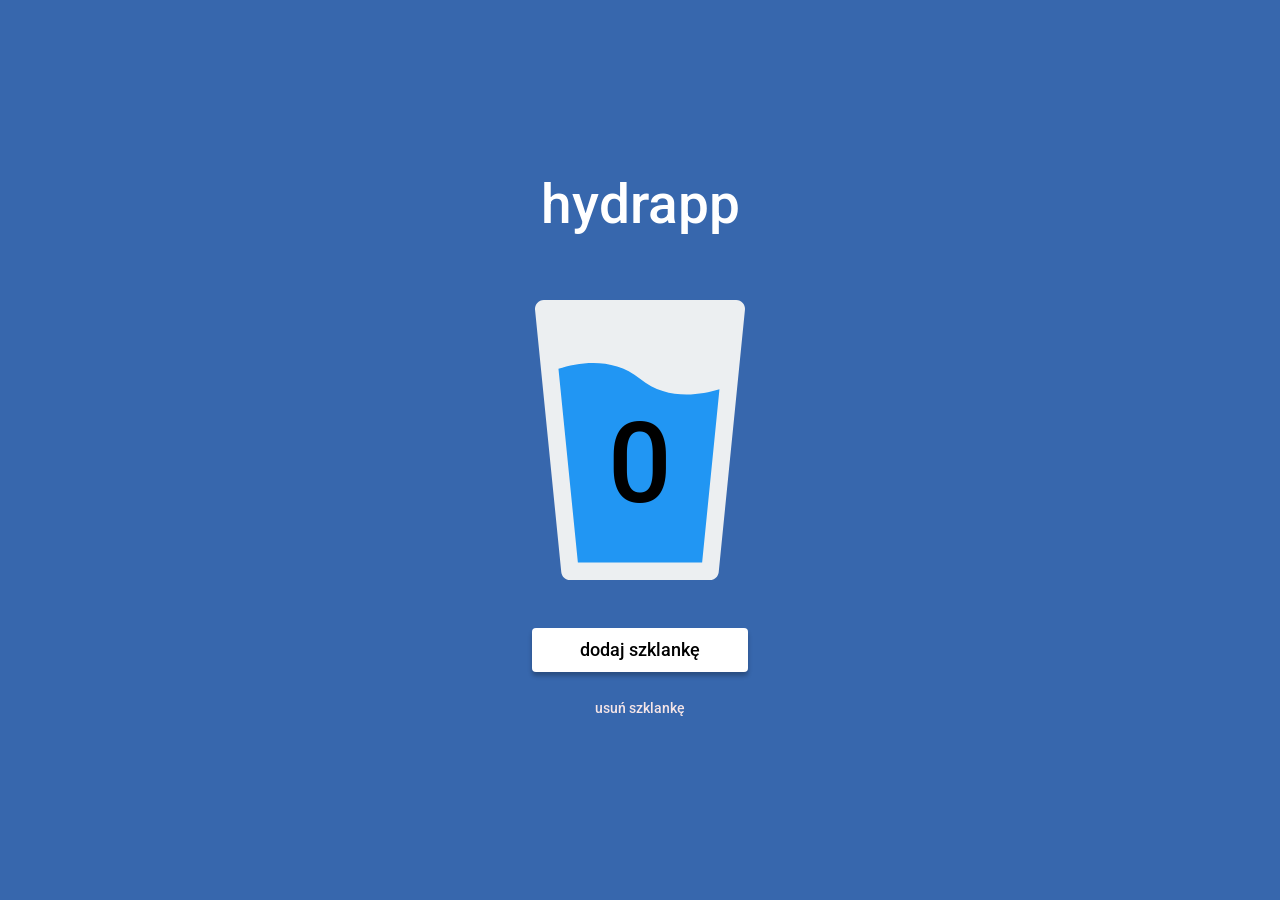
<file: index.html>
<!doctype html><html lang="pl"><head><meta charset="UTF-8"><meta name="viewport" content="width=device-width,initial-scale=1"><title>Hydrapp</title><meta name="description" content="Aplikacja licząca szklanki wody"><meta property="og:title" content="Hydrapp"><meta property="og:description" content="Aplikacja licząca szklanki wody"><meta property="og:url" content="https://szramkalukasz.github.io/hydrapp/"><meta property="og:image" content="https://szramkalukasz.github.io/hydrapp/public/og.png"><link rel="apple-touch-icon" href="pwa/apple-icon-180.png"><meta name="apple-mobile-web-app-capable" content="yes"><link rel="apple-touch-startup-image" href="pwa/apple-splash-2048-2732.png" media="(device-width: 1024px) and (device-height: 1366px) and (-webkit-device-pixel-ratio: 2) and (orientation: portrait)"><link rel="apple-touch-startup-image" href="pwa/apple-splash-2732-2048.png" media="(device-width: 1024px) and (device-height: 1366px) and (-webkit-device-pixel-ratio: 2) and (orientation: landscape)"><link rel="apple-touch-startup-image" href="pwa/apple-splash-1668-2388.png" media="(device-width: 834px) and (device-height: 1194px) and (-webkit-device-pixel-ratio: 2) and (orientation: portrait)"><link rel="apple-touch-startup-image" href="pwa/apple-splash-2388-1668.png" media="(device-width: 834px) and (device-height: 1194px) and (-webkit-device-pixel-ratio: 2) and (orientation: landscape)"><link rel="apple-touch-startup-image" href="pwa/apple-splash-1536-2048.png" media="(device-width: 768px) and (device-height: 1024px) and (-webkit-device-pixel-ratio: 2) and (orientation: portrait)"><link rel="apple-touch-startup-image" href="pwa/apple-splash-2048-1536.png" media="(device-width: 768px) and (device-height: 1024px) and (-webkit-device-pixel-ratio: 2) and (orientation: landscape)"><link rel="apple-touch-startup-image" href="pwa/apple-splash-1668-2224.png" media="(device-width: 834px) and (device-height: 1112px) and (-webkit-device-pixel-ratio: 2) and (orientation: portrait)"><link rel="apple-touch-startup-image" href="pwa/apple-splash-2224-1668.png" media="(device-width: 834px) and (device-height: 1112px) and (-webkit-device-pixel-ratio: 2) and (orientation: landscape)"><link rel="apple-touch-startup-image" href="pwa/apple-splash-1620-2160.png" media="(device-width: 810px) and (device-height: 1080px) and (-webkit-device-pixel-ratio: 2) and (orientation: portrait)"><link rel="apple-touch-startup-image" href="pwa/apple-splash-2160-1620.png" media="(device-width: 810px) and (device-height: 1080px) and (-webkit-device-pixel-ratio: 2) and (orientation: landscape)"><link rel="apple-touch-startup-image" href="pwa/apple-splash-1290-2796.png" media="(device-width: 430px) and (device-height: 932px) and (-webkit-device-pixel-ratio: 3) and (orientation: portrait)"><link rel="apple-touch-startup-image" href="pwa/apple-splash-2796-1290.png" media="(device-width: 430px) and (device-height: 932px) and (-webkit-device-pixel-ratio: 3) and (orientation: landscape)"><link rel="apple-touch-startup-image" href="pwa/apple-splash-1179-2556.png" media="(device-width: 393px) and (device-height: 852px) and (-webkit-device-pixel-ratio: 3) and (orientation: portrait)"><link rel="apple-touch-startup-image" href="pwa/apple-splash-2556-1179.png" media="(device-width: 393px) and (device-height: 852px) and (-webkit-device-pixel-ratio: 3) and (orientation: landscape)"><link rel="apple-touch-startup-image" href="pwa/apple-splash-1284-2778.png" media="(device-width: 428px) and (device-height: 926px) and (-webkit-device-pixel-ratio: 3) and (orientation: portrait)"><link rel="apple-touch-startup-image" href="pwa/apple-splash-2778-1284.png" media="(device-width: 428px) and (device-height: 926px) and (-webkit-device-pixel-ratio: 3) and (orientation: landscape)"><link rel="apple-touch-startup-image" href="pwa/apple-splash-1170-2532.png" media="(device-width: 390px) and (device-height: 844px) and (-webkit-device-pixel-ratio: 3) and (orientation: portrait)"><link rel="apple-touch-startup-image" href="pwa/apple-splash-2532-1170.png" media="(device-width: 390px) and (device-height: 844px) and (-webkit-device-pixel-ratio: 3) and (orientation: landscape)"><link rel="apple-touch-startup-image" href="pwa/apple-splash-1125-2436.png" media="(device-width: 375px) and (device-height: 812px) and (-webkit-device-pixel-ratio: 3) and (orientation: portrait)"><link rel="apple-touch-startup-image" href="pwa/apple-splash-2436-1125.png" media="(device-width: 375px) and (device-height: 812px) and (-webkit-device-pixel-ratio: 3) and (orientation: landscape)"><link rel="apple-touch-startup-image" href="pwa/apple-splash-1242-2688.png" media="(device-width: 414px) and (device-height: 896px) and (-webkit-device-pixel-ratio: 3) and (orientation: portrait)"><link rel="apple-touch-startup-image" href="pwa/apple-splash-2688-1242.png" media="(device-width: 414px) and (device-height: 896px) and (-webkit-device-pixel-ratio: 3) and (orientation: landscape)"><link rel="apple-touch-startup-image" href="pwa/apple-splash-828-1792.png" media="(device-width: 414px) and (device-height: 896px) and (-webkit-device-pixel-ratio: 2) and (orientation: portrait)"><link rel="apple-touch-startup-image" href="pwa/apple-splash-1792-828.png" media="(device-width: 414px) and (device-height: 896px) and (-webkit-device-pixel-ratio: 2) and (orientation: landscape)"><link rel="apple-touch-startup-image" href="pwa/apple-splash-1242-2208.png" media="(device-width: 414px) and (device-height: 736px) and (-webkit-device-pixel-ratio: 3) and (orientation: portrait)"><link rel="apple-touch-startup-image" href="pwa/apple-splash-2208-1242.png" media="(device-width: 414px) and (device-height: 736px) and (-webkit-device-pixel-ratio: 3) and (orientation: landscape)"><link rel="apple-touch-startup-image" href="pwa/apple-splash-750-1334.png" media="(device-width: 375px) and (device-height: 667px) and (-webkit-device-pixel-ratio: 2) and (orientation: portrait)"><link rel="apple-touch-startup-image" href="pwa/apple-splash-1334-750.png" media="(device-width: 375px) and (device-height: 667px) and (-webkit-device-pixel-ratio: 2) and (orientation: landscape)"><link rel="apple-touch-startup-image" href="pwa/apple-splash-640-1136.png" media="(device-width: 320px) and (device-height: 568px) and (-webkit-device-pixel-ratio: 2) and (orientation: portrait)"><link rel="apple-touch-startup-image" href="pwa/apple-splash-1136-640.png" media="(device-width: 320px) and (device-height: 568px) and (-webkit-device-pixel-ratio: 2) and (orientation: landscape)"><link href="index.420ad09a.css" rel="stylesheet"></head><body><main class="app"><h1 class="app__title">hydrapp</h1><div class="glass"><span class="glass__counter glass__counter--js">0</span></div><button class="button-add button-add--js">dodaj szklankę</button> <button class="button-remove button-remove--js">usuń szklankę</button></main><script src="index.420ad09a.js"></script></body></html>
</file>
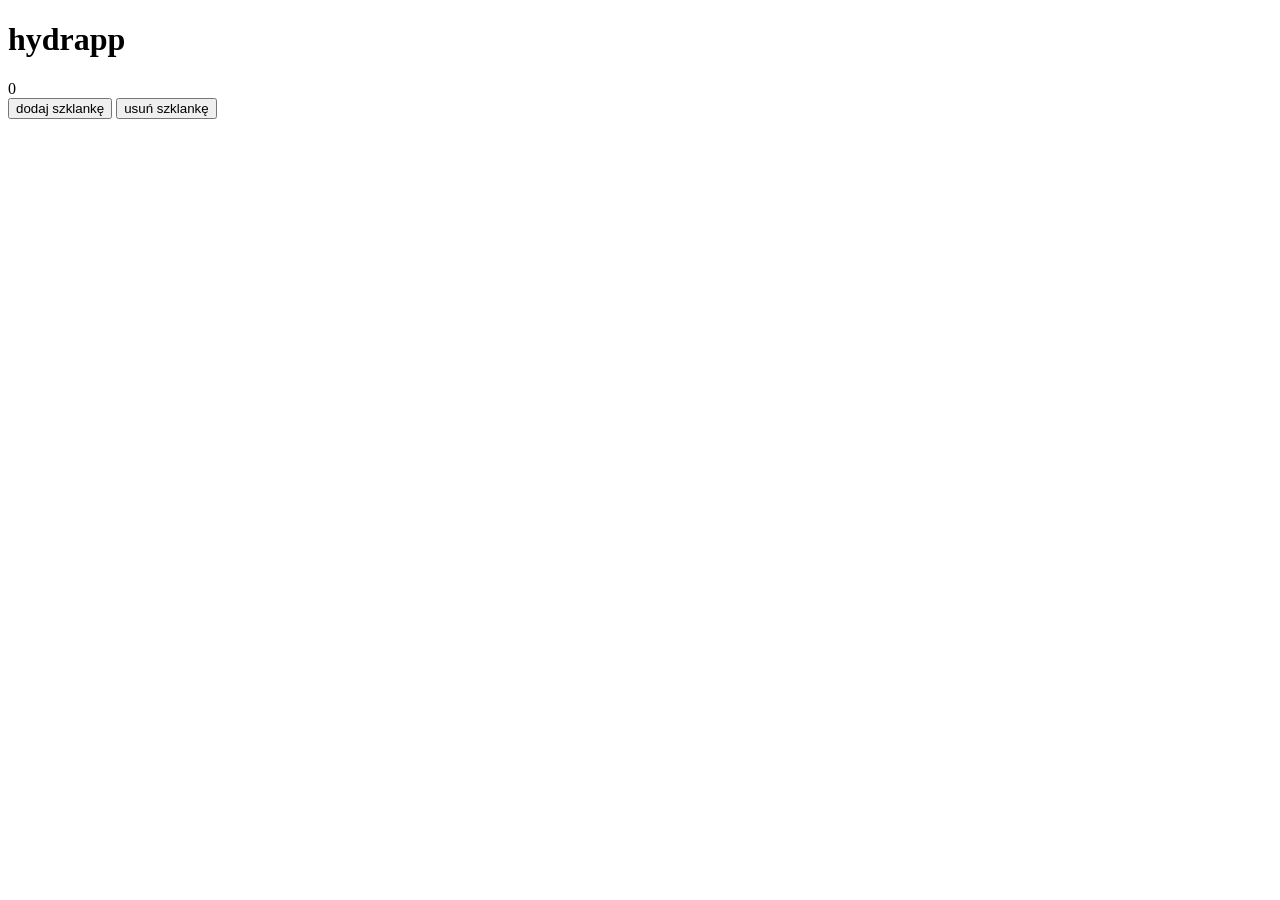
<file: src/pages/index.html>
<!DOCTYPE html>
<html lang="pl">
  <head>
    <meta charset="UTF-8">
    <meta name="viewport" content="width=device-width, initial-scale=1.0">
    <title>Hydrapp</title>
    <meta name="description" content="Aplikacja licząca szklanki wody">

    <!-- Title -->
    <meta property="og:title" content="Hydrapp">

    <!-- OPTIONAL description. 2-4 sentences. -->
    <meta property="og:description" content="Aplikacja licząca szklanki wody">

    <!-- full url with http(s) ie. https://maciejkorsan.github.io/my-repo/ -->
    <meta property="og:url" content="https://szramkalukasz.github.io/hydrapp/">

    <!-- full url to the image with http(s) ie. https://maciejkorsan.github.io/my-repo/assets/img/fb.png. Facebook suggests at least 1200 x 630. -->
    <meta property="og:image" content="https://szramkalukasz.github.io/hydrapp/public/og.png">

    <!-- uncomment the line below to enable PWA  -->

    <!-- <link rel="manifest" href="manifest.json" /> -->
    <link rel="apple-touch-icon" href="pwa/apple-icon-180.png">
    <meta name="apple-mobile-web-app-capable" content="yes">
    <link rel="apple-touch-startup-image" href="pwa/apple-splash-2048-2732.png" media="(device-width: 1024px) and (device-height: 1366px) and (-webkit-device-pixel-ratio: 2) and (orientation: portrait)">
    <link rel="apple-touch-startup-image" href="pwa/apple-splash-2732-2048.png" media="(device-width: 1024px) and (device-height: 1366px) and (-webkit-device-pixel-ratio: 2) and (orientation: landscape)">
    <link rel="apple-touch-startup-image" href="pwa/apple-splash-1668-2388.png" media="(device-width: 834px) and (device-height: 1194px) and (-webkit-device-pixel-ratio: 2) and (orientation: portrait)">
    <link rel="apple-touch-startup-image" href="pwa/apple-splash-2388-1668.png" media="(device-width: 834px) and (device-height: 1194px) and (-webkit-device-pixel-ratio: 2) and (orientation: landscape)">
    <link rel="apple-touch-startup-image" href="pwa/apple-splash-1536-2048.png" media="(device-width: 768px) and (device-height: 1024px) and (-webkit-device-pixel-ratio: 2) and (orientation: portrait)">
    <link rel="apple-touch-startup-image" href="pwa/apple-splash-2048-1536.png" media="(device-width: 768px) and (device-height: 1024px) and (-webkit-device-pixel-ratio: 2) and (orientation: landscape)">
    <link rel="apple-touch-startup-image" href="pwa/apple-splash-1668-2224.png" media="(device-width: 834px) and (device-height: 1112px) and (-webkit-device-pixel-ratio: 2) and (orientation: portrait)">
    <link rel="apple-touch-startup-image" href="pwa/apple-splash-2224-1668.png" media="(device-width: 834px) and (device-height: 1112px) and (-webkit-device-pixel-ratio: 2) and (orientation: landscape)">
    <link rel="apple-touch-startup-image" href="pwa/apple-splash-1620-2160.png" media="(device-width: 810px) and (device-height: 1080px) and (-webkit-device-pixel-ratio: 2) and (orientation: portrait)">
    <link rel="apple-touch-startup-image" href="pwa/apple-splash-2160-1620.png" media="(device-width: 810px) and (device-height: 1080px) and (-webkit-device-pixel-ratio: 2) and (orientation: landscape)">
    <link rel="apple-touch-startup-image" href="pwa/apple-splash-1290-2796.png" media="(device-width: 430px) and (device-height: 932px) and (-webkit-device-pixel-ratio: 3) and (orientation: portrait)">
    <link rel="apple-touch-startup-image" href="pwa/apple-splash-2796-1290.png" media="(device-width: 430px) and (device-height: 932px) and (-webkit-device-pixel-ratio: 3) and (orientation: landscape)">
    <link rel="apple-touch-startup-image" href="pwa/apple-splash-1179-2556.png" media="(device-width: 393px) and (device-height: 852px) and (-webkit-device-pixel-ratio: 3) and (orientation: portrait)">
    <link rel="apple-touch-startup-image" href="pwa/apple-splash-2556-1179.png" media="(device-width: 393px) and (device-height: 852px) and (-webkit-device-pixel-ratio: 3) and (orientation: landscape)">
    <link rel="apple-touch-startup-image" href="pwa/apple-splash-1284-2778.png" media="(device-width: 428px) and (device-height: 926px) and (-webkit-device-pixel-ratio: 3) and (orientation: portrait)">
    <link rel="apple-touch-startup-image" href="pwa/apple-splash-2778-1284.png" media="(device-width: 428px) and (device-height: 926px) and (-webkit-device-pixel-ratio: 3) and (orientation: landscape)">
    <link rel="apple-touch-startup-image" href="pwa/apple-splash-1170-2532.png" media="(device-width: 390px) and (device-height: 844px) and (-webkit-device-pixel-ratio: 3) and (orientation: portrait)">
    <link rel="apple-touch-startup-image" href="pwa/apple-splash-2532-1170.png" media="(device-width: 390px) and (device-height: 844px) and (-webkit-device-pixel-ratio: 3) and (orientation: landscape)">
    <link rel="apple-touch-startup-image" href="pwa/apple-splash-1125-2436.png" media="(device-width: 375px) and (device-height: 812px) and (-webkit-device-pixel-ratio: 3) and (orientation: portrait)">
    <link rel="apple-touch-startup-image" href="pwa/apple-splash-2436-1125.png" media="(device-width: 375px) and (device-height: 812px) and (-webkit-device-pixel-ratio: 3) and (orientation: landscape)">
    <link rel="apple-touch-startup-image" href="pwa/apple-splash-1242-2688.png" media="(device-width: 414px) and (device-height: 896px) and (-webkit-device-pixel-ratio: 3) and (orientation: portrait)">
    <link rel="apple-touch-startup-image" href="pwa/apple-splash-2688-1242.png" media="(device-width: 414px) and (device-height: 896px) and (-webkit-device-pixel-ratio: 3) and (orientation: landscape)">
    <link rel="apple-touch-startup-image" href="pwa/apple-splash-828-1792.png" media="(device-width: 414px) and (device-height: 896px) and (-webkit-device-pixel-ratio: 2) and (orientation: portrait)">
    <link rel="apple-touch-startup-image" href="pwa/apple-splash-1792-828.png" media="(device-width: 414px) and (device-height: 896px) and (-webkit-device-pixel-ratio: 2) and (orientation: landscape)">
    <link rel="apple-touch-startup-image" href="pwa/apple-splash-1242-2208.png" media="(device-width: 414px) and (device-height: 736px) and (-webkit-device-pixel-ratio: 3) and (orientation: portrait)">
    <link rel="apple-touch-startup-image" href="pwa/apple-splash-2208-1242.png" media="(device-width: 414px) and (device-height: 736px) and (-webkit-device-pixel-ratio: 3) and (orientation: landscape)">
    <link rel="apple-touch-startup-image" href="pwa/apple-splash-750-1334.png" media="(device-width: 375px) and (device-height: 667px) and (-webkit-device-pixel-ratio: 2) and (orientation: portrait)">
    <link rel="apple-touch-startup-image" href="pwa/apple-splash-1334-750.png" media="(device-width: 375px) and (device-height: 667px) and (-webkit-device-pixel-ratio: 2) and (orientation: landscape)">
    <link rel="apple-touch-startup-image" href="pwa/apple-splash-640-1136.png" media="(device-width: 320px) and (device-height: 568px) and (-webkit-device-pixel-ratio: 2) and (orientation: portrait)">
    <link rel="apple-touch-startup-image" href="pwa/apple-splash-1136-640.png" media="(device-width: 320px) and (device-height: 568px) and (-webkit-device-pixel-ratio: 2) and (orientation: landscape)">
  </head>
  <body>
    <main class="app">
      <h1 class="app__title">hydrapp</h1>
      <div class="glass">
        <span class="glass__counter glass__counter--js">0</span>
      </div>
      <button class="button-add button-add--js">dodaj szklankę</button>
      <button class="button-remove button-remove--js">usuń szklankę</button>
    </main>
  </body>
</html>
</file>
<file: index.420ad09a.css>
@import url(https://fonts.googleapis.com/css2?family=Roboto:wght@400;500&display=swap);
/*! normalize.css v8.0.1 | MIT License | github.com/necolas/normalize.css */html{line-height:1.15;-webkit-text-size-adjust:100%}body{margin:0}main{display:block}h1{font-size:2em;margin:.67em 0}hr{box-sizing:content-box;height:0;overflow:visible}pre{font-family:monospace,monospace;font-size:1em}a{background-color:transparent}abbr[title]{border-bottom:none;text-decoration:underline;text-decoration:underline dotted}b,strong{font-weight:bolder}code,kbd,samp{font-family:monospace,monospace;font-size:1em}small{font-size:80%}sub,sup{font-size:75%;line-height:0;position:relative;vertical-align:baseline}sub{bottom:-.25em}sup{top:-.5em}img{border-style:none}button,input,optgroup,select,textarea{font-family:inherit;font-size:100%;line-height:1.15;margin:0}button,input{overflow:visible}button,select{text-transform:none}[type=button],[type=reset],[type=submit],button{-webkit-appearance:button}[type=button]::-moz-focus-inner,[type=reset]::-moz-focus-inner,[type=submit]::-moz-focus-inner,button::-moz-focus-inner{border-style:none;padding:0}[type=button]:-moz-focusring,[type=reset]:-moz-focusring,[type=submit]:-moz-focusring,button:-moz-focusring{outline:1px dotted ButtonText}fieldset{padding:.35em .75em .625em}legend{box-sizing:border-box;color:inherit;display:table;max-width:100%;padding:0;white-space:normal}progress{vertical-align:baseline}textarea{overflow:auto}[type=checkbox],[type=radio]{box-sizing:border-box;padding:0}[type=number]::-webkit-inner-spin-button,[type=number]::-webkit-outer-spin-button{height:auto}[type=search]{-webkit-appearance:textfield;outline-offset:-2px}[type=search]::-webkit-search-decoration{-webkit-appearance:none}::-webkit-file-upload-button{-webkit-appearance:button;font:inherit}details{display:block}summary{display:list-item}[hidden],template{display:none}.app__title{font-style:normal;font-weight:500;font-size:55px;line-height:64px;margin:0 0 64px;text-align:center}.button-add{margin:0 auto 16px;font-size:18px;background:#fff;border:none;box-shadow:0 4px 4px rgba(0,0,0,.25);border-radius:4px}.button-add,.button-remove{display:block;width:216px;box-sizing:border-box;padding:12px;font-style:normal;font-weight:500}.button-remove{margin:0 auto;border:none;background:none;color:#f5e5e7;font-size:14px}.glass{width:280px;height:280px;background:url(img/water-glass.df5415bb.svg);background-size:contain;display:flex;align-items:center;justify-content:center;margin-bottom:48px}.glass__counter{font-weight:500;font-size:112px;color:#000;margin-top:50px}body{background:#3767ad;color:#fff;display:flex;align-items:center;justify-content:center;min-height:100vh;font-family:Roboto,sans-serif}
</file>
